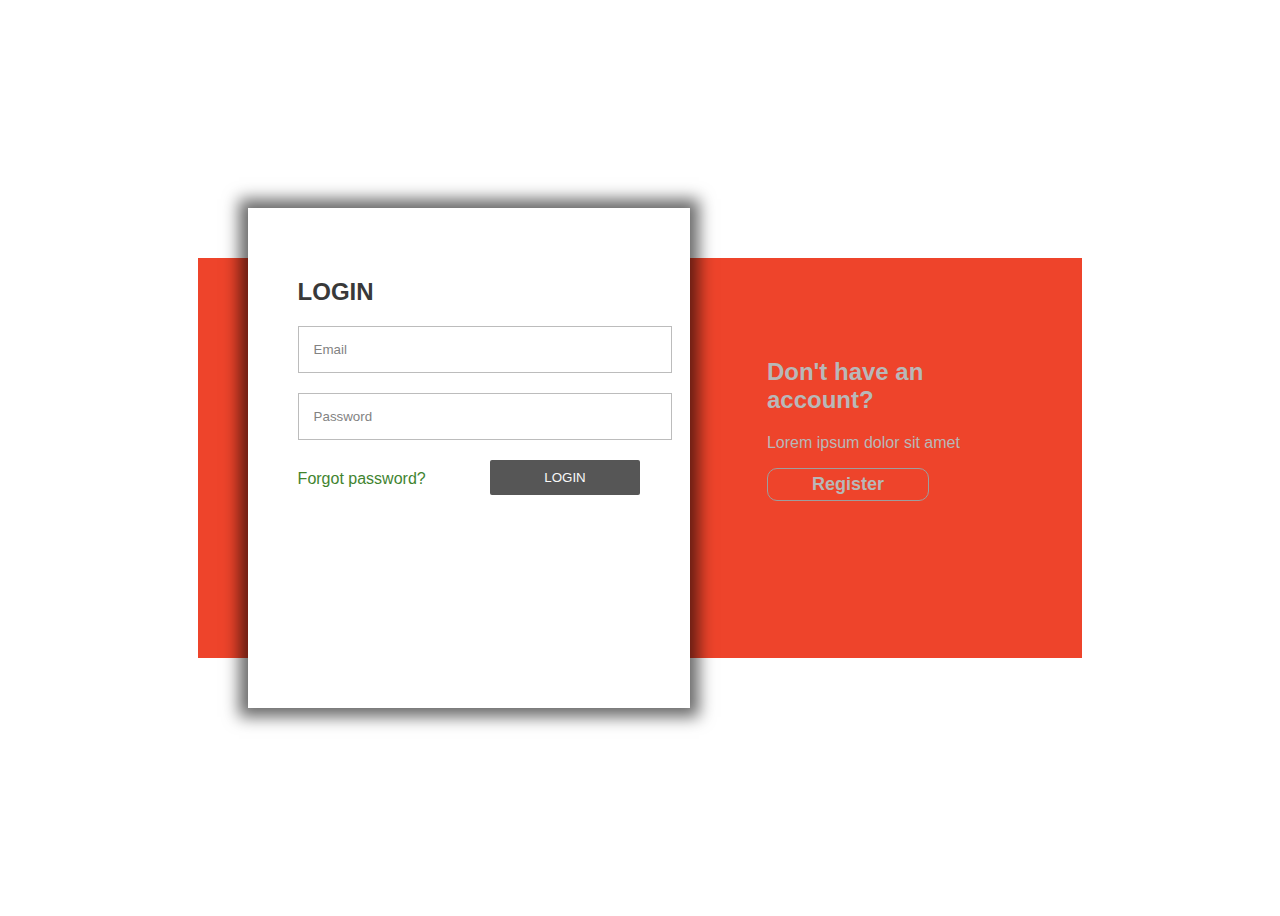
<file: login.html>
<!DOCTYPE html>
<html lang="en">
    <head>
        <!-- <link href="//maxcdn.bootstrapcdn.com/bootstrap/4.0.0/css/bootstrap.min.css" rel="stylesheet" id="bootstrap-css"> -->
        <link rel="stylesheet" href="login.css">
    <script src="//maxcdn.bootstrapcdn.com/bootstrap/4.0.0/js/bootstrap.min.js"></script>
    <script src="//cdnjs.cloudflare.com/ajax/libs/jquery/3.2.1/jquery.min.js"></script>
    <!------ Include the above in your HEAD tag ---------->

    
    </head>
    
    <body>
    <div class="login-reg-panel">
            <div class="login-info-box">
                <h2>Have an account?</h2>
                <!-- <p>Lorem ipsum dolor sit amet</p> -->
                <label id="label-register" for="log-reg-show">Login</label>
                <input type="radio" name="active-log-panel" id="log-reg-show"  checked="checked">
            </div>
                                
            <div class="register-info-box">
                <h2>Don't have an account?</h2>
                <p>Lorem ipsum dolor sit amet</p>
                <label id="label-login" for="log-login-show">Register</label>
                <input type="radio" name="active-log-panel" id="log-login-show">
            </div>
                                
            <div class="white-panel">
                <div class="login-show">
                    <h2>LOGIN</h2>
                    <input type="text" placeholder="Email">
                    <input type="password" placeholder="Password">
                    <input type="button" value="Login">
                    <a href="">Forgot password?</a>
                </div>
                <div class="register-show">
                    <h2>REGISTER</h2>
                    <input type="text" placeholder="Email">
                    <input type="password" placeholder="Password">
                    <input type="password" placeholder="Confirm Password">
                    <input type="button" value="Register">
                </div>
            </div>
        </div>
        <script src = "util.js"></script>    
    </body>

</html>
</file>
<file: login.css>
body{
  font-family: 'Mukta', sans-serif;
	height:100vh;
	min-height:550px;
	background-image: url(http://www.planwallpaper.com/static/images/Free-Wallpaper-Nature-Scenes.jpg);
	background-repeat: no-repeat;
	background-size:cover;
	background-position:center;
	position:relative;
    overflow-y: hidden;
}
a{
  text-decoration:none;
  color:#444444;
}
.login-reg-panel{
    position: relative;
    top: 50%;
    transform: translateY(-50%);
	text-align:center;
    width:70%;
	right:0;left:0;
    margin:auto;
    height:400px;
    background-color: rgba(236, 48, 20, 0.9);
}
.white-panel{
    background-color: rgba(255,255, 255, 1);
    height:500px;
    position:absolute;
    top:-50px;
    width:50%;
    right:calc(50% - 50px);
    transition:.3s ease-in-out;
    z-index:0;
    box-shadow: 0 0 15px 9px #00000096;
}
.login-reg-panel input[type="radio"]{
    position:relative;
    display:none;
}
.login-reg-panel{
    color:#B8B8B8;
}
.login-reg-panel #label-login, 
.login-reg-panel #label-register{
    border:1px solid #9E9E9E;
    padding:5px 5px;
    width:150px;
    display:block;
    text-align:center;
    border-radius:10px;
    cursor:pointer;
    font-weight: 600;
    font-size: 18px;
}
.login-info-box{
    width:30%;
    padding:0 50px;
    top:20%;
    left:0;
    position:absolute;
    text-align:left;
}
.register-info-box{
    width:30%;
    padding:0 50px;
    top:20%;
    right:0;
    position:absolute;
    text-align:left;
    
}
.right-log{right:50px !important;}

.login-show, 
.register-show{
    z-index: 1;
    display:none;
    opacity:0;
    transition:0.3s ease-in-out;
    color:#242424;
    text-align:left;
    padding:50px;
}
.show-log-panel{
    display:block;
    opacity:0.9;
}
.login-show input[type="text"], .login-show input[type="password"]{
    width: 100%;
    display: block;
    margin:20px 0;
    padding: 15px;
    border: 1px solid #b5b5b5;
    outline: none;
}
.login-show input[type="button"] {
    max-width: 150px;
    width: 100%;
    background: #444444;
    color: #f9f9f9;
    border: none;
    padding: 10px;
    text-transform: uppercase;
    border-radius: 2px;
    float:right;
    cursor:pointer;
}
.login-show a{
    display:inline-block;
    padding:10px 0;
}

.register-show input[type="text"], .register-show input[type="password"]{
    width: 100%;
    display: block;
    margin:20px 0;
    padding: 15px;
    border: 1px solid #b5b5b5;
    outline: none;
}
.register-show input[type="button"] {
    max-width: 150px;
    width: 100%;
    background: #444444;
    color: #f9f9f9;
    border: none;
    padding: 10px;
    text-transform: uppercase;
    border-radius: 2px;
    float:right;
    cursor:pointer;
}
.credit {
    position:absolute;
    bottom:10px;
    left:10px;
    color: #3B3B25;
    margin: 0;
    padding: 0;
    font-family: Arial,sans-serif;
    text-transform: uppercase;
    font-size: 12px;
    font-weight: bold;
    letter-spacing: 1px;
    z-index: 99;
}
a{
  text-decoration:none;
  color:#2c7715;
}
</file>
